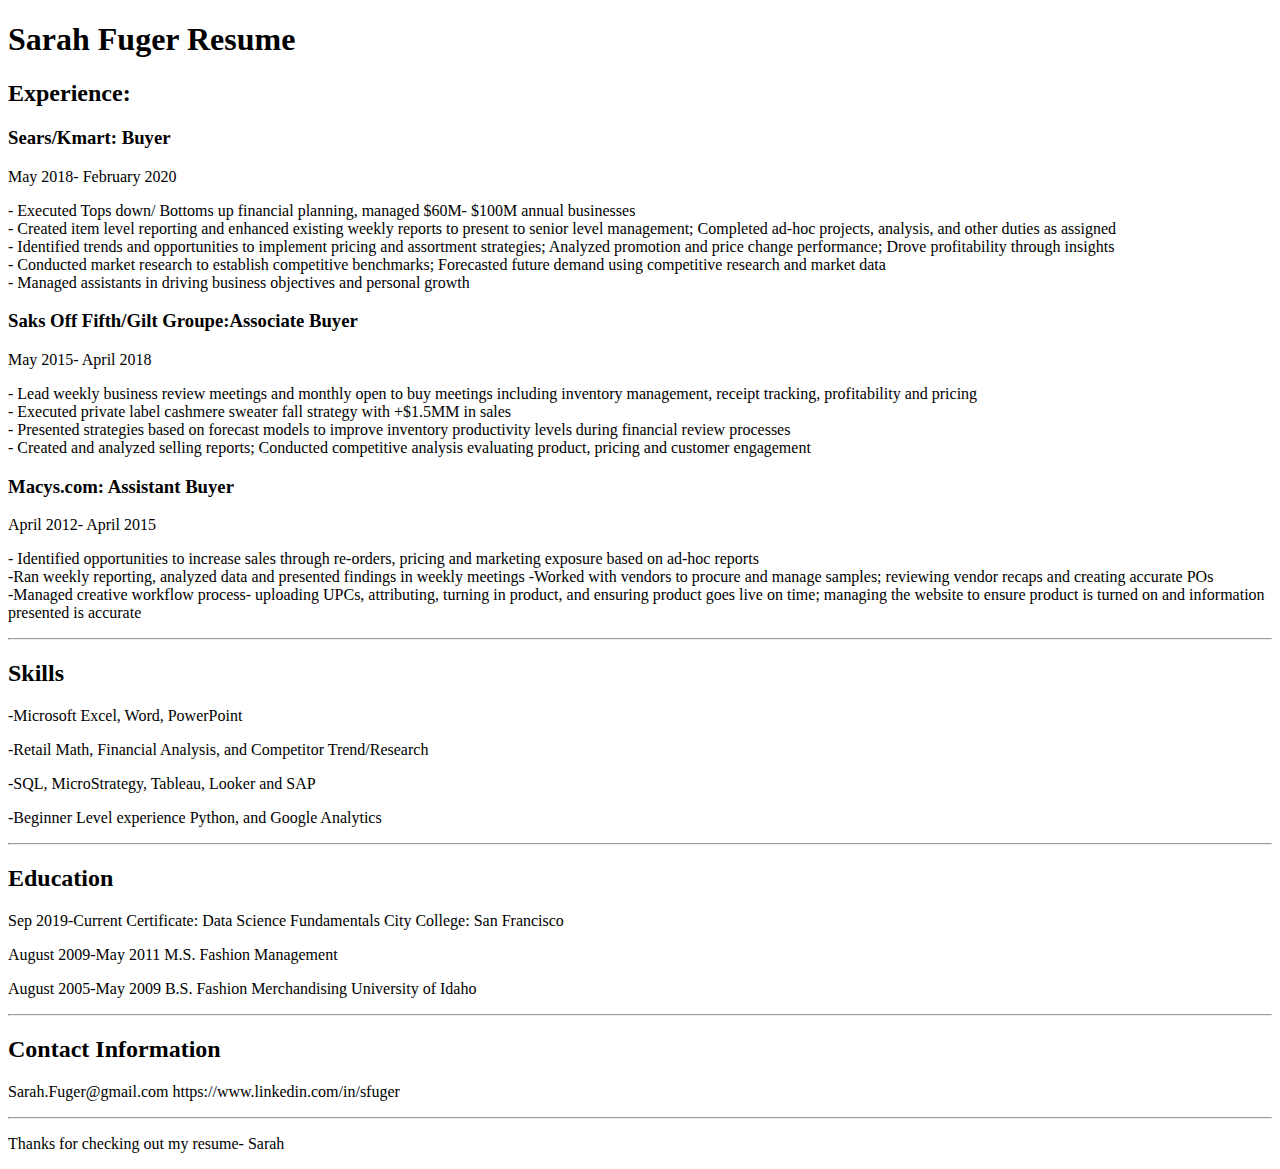
<file: index.html>
<!DOCTYPE html> 
<html lang='en'>
    
<!-- Sfuger CNIT131h Assignment2 -->
<head>
    <meta charset="utf-8">
    <title>Sarah Fuger Resume</title>
    <!-- Basic Resume -->
    <meta name="description" content="This is my first page using HTML5 and inline CSS">
</head>
    
<body>

<header><h1>Sarah Fuger Resume</h1></header>

<section>
<h2>Experience:</h2>
    <article>
<h3>Sears/Kmart: Buyer</h3>
<p> May 2018- February 2020</p>
<p> 
- Executed Tops down/ Bottoms up financial planning, managed $60M- $100M annual businesses <br>
- Created item level reporting and enhanced existing weekly reports to present to senior level management; Completed ad-hoc projects, analysis, and other duties as assigned <br>
- Identified trends and opportunities to implement pricing and assortment strategies; Analyzed promotion and price change performance; Drove profitability through insights <br>
- Conducted market research to establish competitive benchmarks; Forecasted future demand using competitive research and market data <br>
- Managed assistants in driving business objectives and personal growth <br>
</p>
    
<h3>Saks Off Fifth/Gilt Groupe:Associate Buyer</h3>
<p> May 2015- April 2018</p>
<p>
- Lead weekly business review meetings and monthly open to buy meetings including inventory management, receipt tracking, profitability and pricing <br>
- Executed private label cashmere sweater fall strategy with +$1.5MM in sales <br>
- Presented strategies based on forecast models to improve inventory productivity levels during financial review processes <br>
 - Created and analyzed selling reports; Conducted competitive analysis evaluating product, pricing and customer engagement
</p>
    
<h3> Macys.com: Assistant Buyer</h3>
<p> April 2012- April 2015</p>
<p>
- Identified opportunities to increase sales through re-orders, pricing and marketing exposure based on ad-hoc reports <br>
-Ran weekly reporting, analyzed data and presented findings in weekly meetings
-Worked with vendors to procure and manage samples; reviewing vendor recaps and creating accurate POs <br>
-Managed creative workflow process- uploading UPCs, attributing, turning in product, and ensuring product goes live on time; managing the website to ensure product is turned on and information presented is accurate <br>
</p>
    </article>
<hr>
    

<h2>Skills</h2>
    <article>
<p>-Microsoft Excel, Word, PowerPoint </p>
<p>-Retail Math, Financial Analysis, and Competitor Trend/Research </p>
<p>-SQL, MicroStrategy, Tableau, Looker and SAP </p>
<p>-Beginner Level experience Python, and Google Analytics </p>
    </article>
<hr>


<h2>Education </h2>
    <article>
<p>Sep 2019-Current
Certificate: Data Science Fundamentals
City College: San Francisco </p>
<p>August 2009-May 2011
M.S. Fashion Management</p> 
<p>August 2005-May 2009
B.S. Fashion Merchandising
University of Idaho </p>
    </article>
<hr>
    

<h2>Contact Information</h2>
    <article>
<p> 
Sarah.Fuger@gmail.com
https://www.linkedin.com/in/sfuger
</p>
    </article>
</section>
<hr>

<footer>
<p> Thanks for checking out my resume- Sarah</p>
</footer>
</body>
</html>
</file>
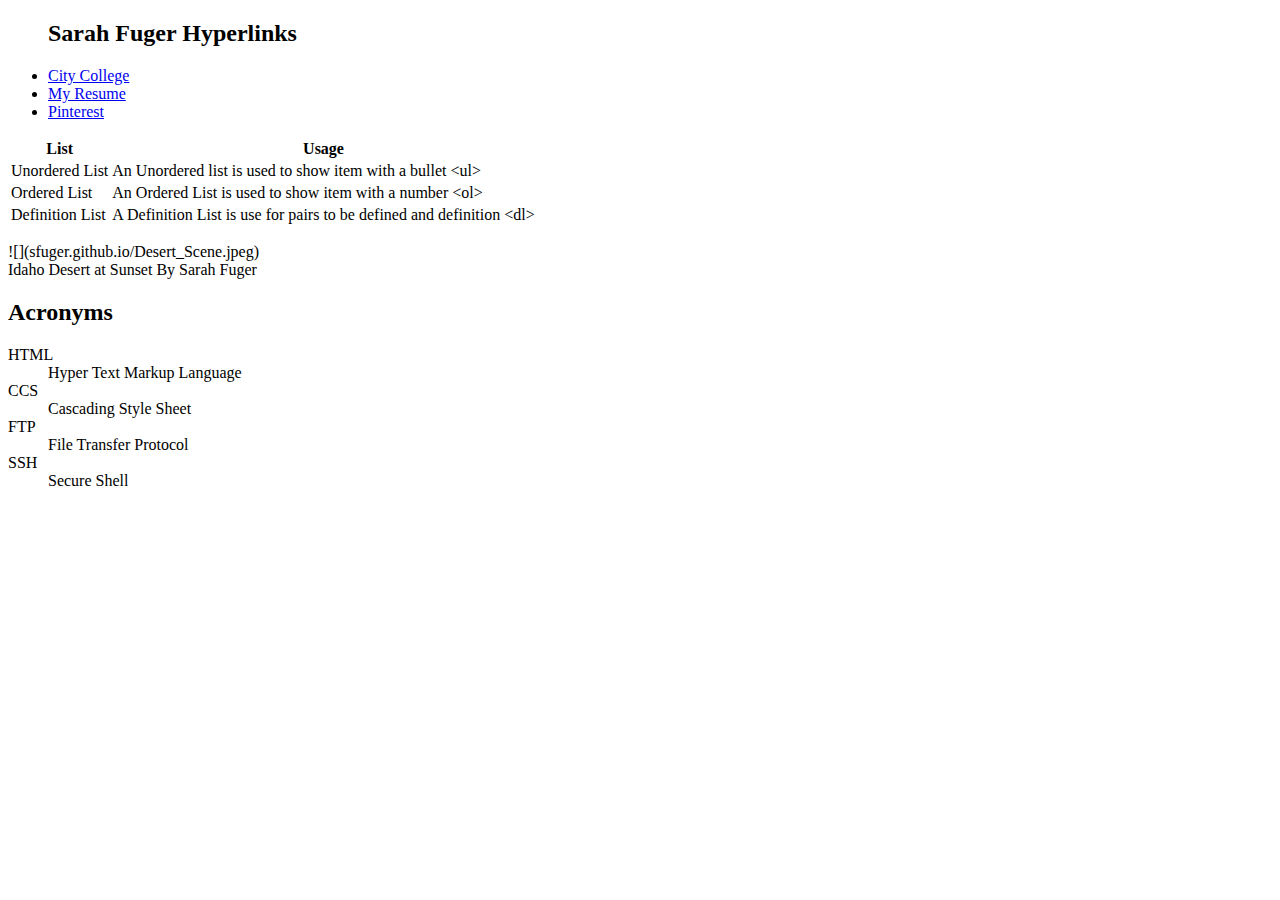
<file: hw4.html>
<!DOCTYPE html> 
<html lang='en'>

<!-- Sfuger CNIT131h hw4.html -->
 
<head>
    <meta charset="utf-8">
    <title>Sarah Fuger Hyperlinks and Tables</title>
    <!-- Basic Resume -->
    <meta name="description" content="A page of useful links and information">
</head>
<body>

<!-- Ordered or unordered list presenting three hyperlinks -->
<ul>
<h2>Sarah Fuger Hyperlinks </h2>
    <li> <a href="https://www.ccsf.edu" target="_blank">City College </a> </li>
    <li> <a href="https://sfuger.github.io/index.html">My Resume</a> </li>  
    <li> <a href="https://www.pinterest.com" target="_blank">Pinterest</a></li>
</ul>

<!-- A table with 4 rows and 2 columns -->
<table>
<tr>
<th>List</th>  
<th>Usage</th>
</tr>
<tr>
<td> Unordered List </td>    
<td>An Unordered list is used to show item with a bullet &lt;ul&gt;</td>
</tr>
<tr>
<td> Ordered List </td>      
<td> An Ordered List is used to show item with a number &lt;ol&gt;</td>
</tr>
<tr>
<td> Definition List </td>   
<td>A Definition List is use for pairs to be defined and definition &lt;dl&gt;</td>
</tr>
</table>

<!-- Image with caption-->
<p>
 ![](sfuger.github.io/Desert_Scene.jpeg) 
<br>Idaho Desert at Sunset By Sarah Fuger</p>


    
    

<!--Definition list -->
<h2>Acronyms</h2>
<dl><dt>HTML</dt><dd>Hyper Text Markup Language<dd>
    <dt>CCS</dt> <dd>Cascading Style Sheet</dd>
    <dt>FTP</dt> <dd>File Transfer Protocol</dd>
    <dt>SSH</dt> <dd>Secure Shell</dd>
</dl>
</file>
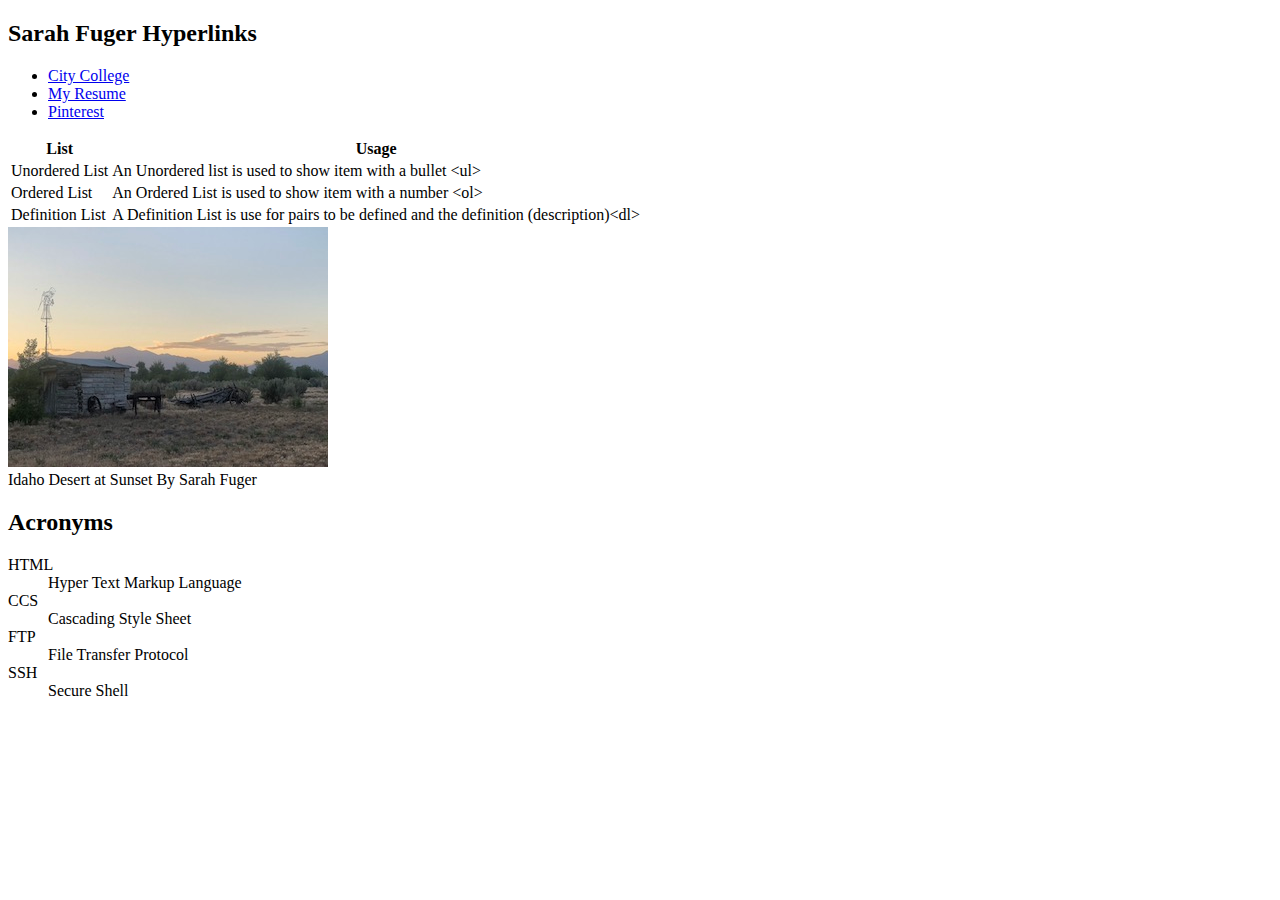
<file: public_html/hw4.html>
<!DOCTYPE html> 
<html lang='en'>

<!-- Sfuger CNIT131h hw4.html -->
 
<head>
    <meta charset="utf-8">
    <title>Sarah Fuger Hyperlinks and Tables</title>

    <meta name="description" content="A page of useful links and information">
</head>
<body>

<h2>Sarah Fuger Hyperlinks </h2>
<ul>
    <li> <a href="https://www.ccsf.edu" target="_blank">City College </a> </li>
    <li> <a href="https://sfuger.github.io/index.html">My Resume</a> </li>  
    <li><a href="https://www.pinterest.com" target="_blank">Pinterest</a></li>
</ul>

<!-- A table with 4 rows and 2 columns -->
<table>
    <tr>
    <th>List </th>  
    <th>Usage </th>
    </tr>
    <tr>
    <td> Unordered List</td>    
    <td> An Unordered list is used to show item with a bullet &lt;ul&gt;</td>
    </tr>
    <tr>
    <td> Ordered List</td>      
    <td> An Ordered List is used to show item with a number &lt;ol&gt;</td>
    </tr>
    <tr>
    <td> Definition List</td>   
    <td> A Definition List is use for pairs to be defined and the definition (description)&lt;dl&gt; 
    </td>
    </tr>
</table>
 
<!-- Image with caption-->

<img src="Desert_Scene.jpeg" alt="Idaho Desert at Sunset By Sarah Fuger">

 <br>Idaho Desert at Sunset By Sarah Fuger
 
    

<!--Definition list -->
<h2>Acronyms</h2>
<dl><dt>HTML</dt><dd>Hyper Text Markup Language<dd>
    <dt>CCS</dt> <dd>Cascading Style Sheet</dd>
    <dt>FTP</dt> <dd>File Transfer Protocol</dd>
    <dt>SSH</dt> <dd>Secure Shell</dd>
</dl>
</file>
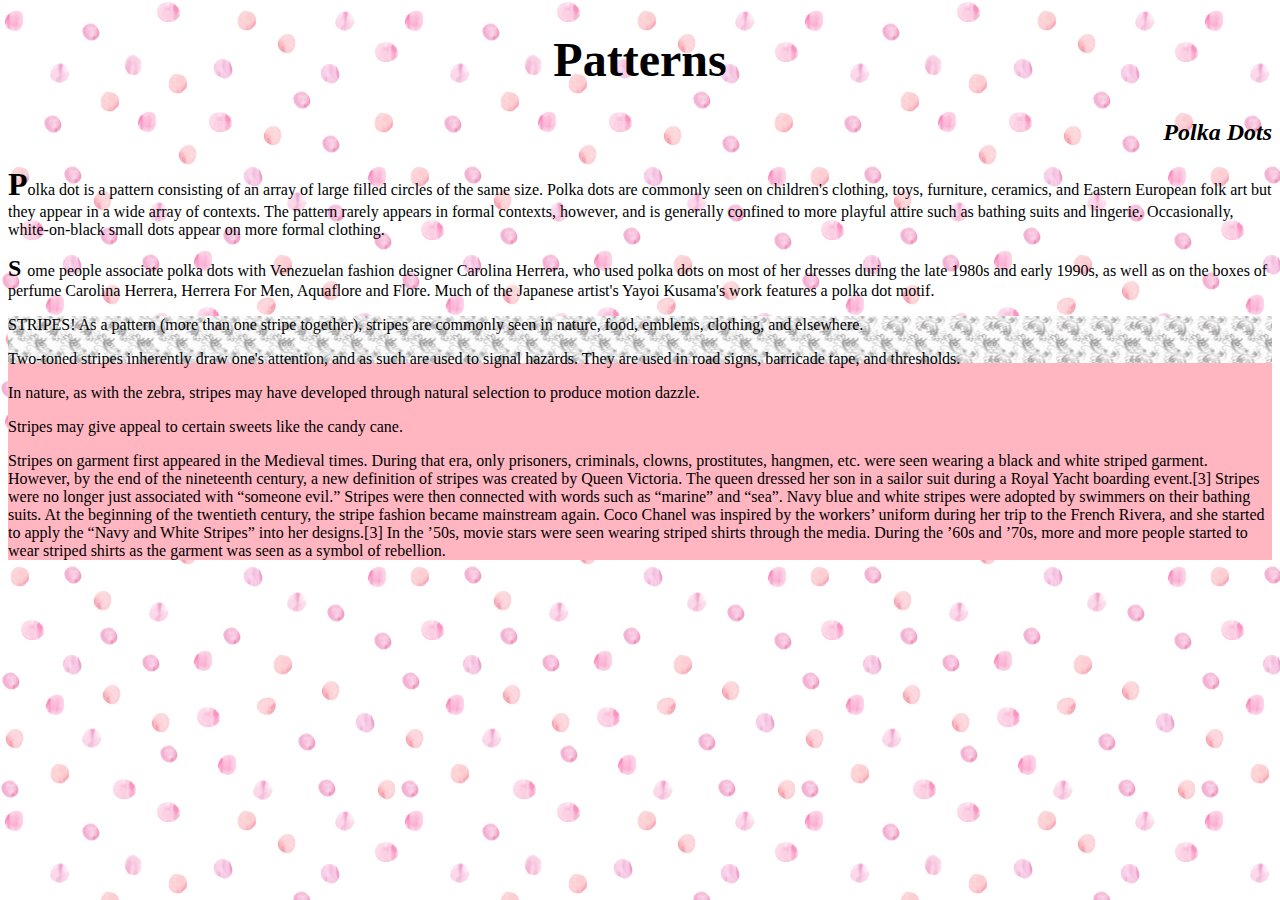
<file: public_html/HW5.html>
<!DOCTYPE html>
<html lang= 'en'>
<head>
<title>HW5</title>
</head>
<body style="background-image:url('watercolor.png'); background-color:#FFB6C1; ">
<header>
<h1 style="text-align:center;font-size: 3em; color: black;">Patterns</h1>
<h2 style="text-align:right;font-style:italic;"> Polka Dots </h2>
</header>
    <p> <span style="font-size:2em;"><strong>P</strong></span>olka dot is a pattern consisting of an array of large filled circles of the same size. Polka dots are commonly seen on children's clothing, toys, furniture, ceramics, and Eastern European folk art but they appear in a wide array of contexts. The pattern rarely appears in formal contexts, however, and is generally confined to more playful attire such as bathing suits and lingerie. Occasionally, white-on-black small dots appear on more formal clothing.</p>
    <span style= "font-size:1.5em;"><strong>S </span></strong>ome people associate polka dots with Venezuelan fashion designer Carolina Herrera, who used polka dots on most of her dresses during the late 1980s and early 1990s, as well as on the boxes of perfume Carolina Herrera, Herrera For Men, Aquaflore and Flore. Much of the Japanese artist's Yayoi Kusama's work features a polka dot motif.</p>

<footer style= "background-image:url('wallpaper.jpeg');background-color:#FFB6C1; background-repeat: repeat-x;background-position:top;">
<p> STRIPES! As a pattern (more than one stripe together), stripes are commonly seen in nature, food, emblems, clothing, and elsewhere. </p>

<p>Two-toned stripes inherently draw one's attention, and as such are used to signal hazards. They are used in road signs, barricade tape, and thresholds.</p>

<p>In nature, as with the zebra, stripes may have developed through natural selection to produce motion dazzle.</p>

<p>Stripes may give appeal to certain sweets like the candy cane. </p>

<p>Stripes on garment first appeared in the Medieval times. During that era, only prisoners, criminals, clowns, prostitutes, hangmen, etc. were seen wearing a black and white striped garment. However, by the end of the nineteenth century, a new definition of stripes was created by Queen Victoria. The queen dressed her son in a sailor suit during a Royal Yacht boarding event.[3] Stripes were no longer just associated with “someone evil.” Stripes were then connected with words such as “marine” and “sea”. Navy blue and white stripes were adopted by swimmers on their bathing suits. At the beginning of the twentieth century, the stripe fashion became mainstream again. Coco Chanel was inspired by the workers’ uniform during her trip to the French Rivera, and she started to apply the “Navy and White Stripes” into her designs.[3] In the ’50s, movie stars were seen wearing striped shirts through the media. During the ’60s and ’70s, more and more people started to wear striped shirts as the garment was seen as a symbol of rebellion.</p>
</footer>

</body>
</html>
</file>
